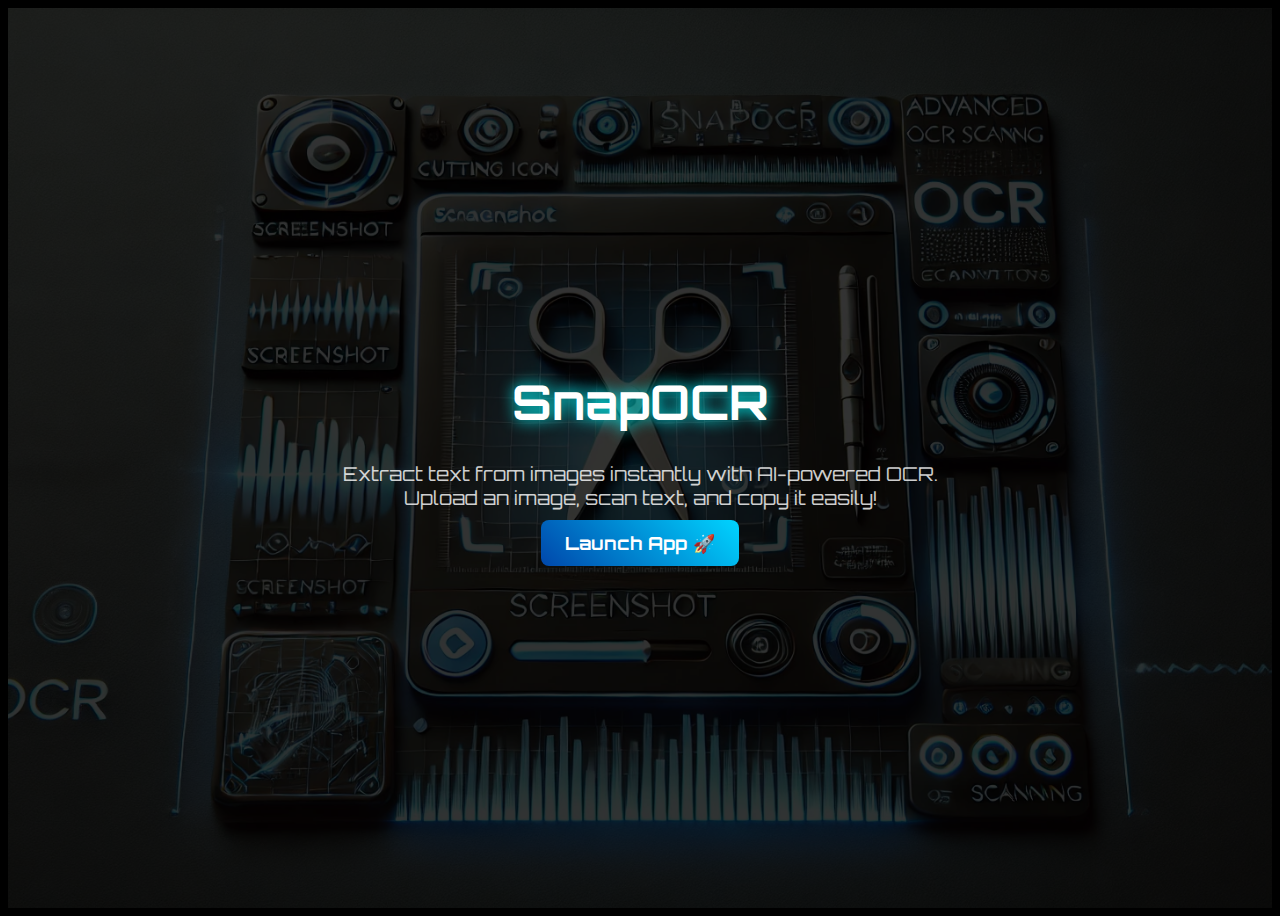
<file: index.html>
<!DOCTYPE html>
<html lang="en">
<head>
    <meta charset="UTF-8">
    <meta name="viewport" content="width=device-width, initial-scale=1.0">
    <title>SnapOCR</title>
    <link href="https://fonts.googleapis.com/css2?family=Orbitron:wght@400;700&display=swap" rel="stylesheet">
    <style>
        body {
            background-color: #000;
            color: #fff;
            font-family: 'Orbitron', sans-serif;
            text-align: center;
            display: flex;
            flex-direction: column;
            align-items: center;
            justify-content: center;
            height: 100vh;
            overflow: hidden;
            position: relative;
        }

        
        .glow-bg {
    position: absolute;
    width: 100%;
    height: 100%;
    background: url('logo.png') center/cover no-repeat;
    opacity: 0.2;/* 80% opacity */
    z-index: -1;
}


        @keyframes glow {
            0% { opacity: 0.4; }
            100% { opacity: 0.7; }
        }

        .logo {
    width: 120px;  /* Adjust size as needed */
    height: auto;
    display: block;
    margin: 0 auto;
    border-radius: 10px; /* Optional: rounded corners */
    box-shadow: 0 0 15px rgba(0, 212, 255, 0.8);
}


        @keyframes pulse {
            0% { box-shadow: 0 0 10px cyan; }
            100% { box-shadow: 0 0 25px cyan; }
        }

        h1 {
            font-size: 3rem;
            margin: 20px 0;
            text-shadow: 0 0 15px cyan;
        }

        p {
            font-size: 1.2rem;
            max-width: 600px;
            margin: 10px auto;
            opacity: 0.8;
        }

        .launch-btn {
    display: inline-block;
    background: linear-gradient(45deg, #0047AB, #00d4ff);
    padding: 12px 24px;
    font-size: 18px;
    font-weight: bold;
    color: white;
    border-radius: 8px;
    text-decoration: none;
    transition: transform 0.3s ease, box-shadow 0.3s ease;
    position: relative;
    z-index: 10;
}

.launch-btn:hover {
    transform: scale(1.1);
    box-shadow: 0 0 15px rgba(0, 212, 255, 0.8);
}

    </style>
</head>
<body>
    <div class="glow-bg"></div>
    <div class="logo"></div>
    <h1>SnapOCR</h1>
    <p>Extract text from images instantly with AI-powered OCR. Upload an image, scan text, and copy it easily!</p>
    <a href="https://snapocr.streamlit.app/" target="_blank" class="launch-btn">Launch App 🚀</a>
</body>
</html>
</file>
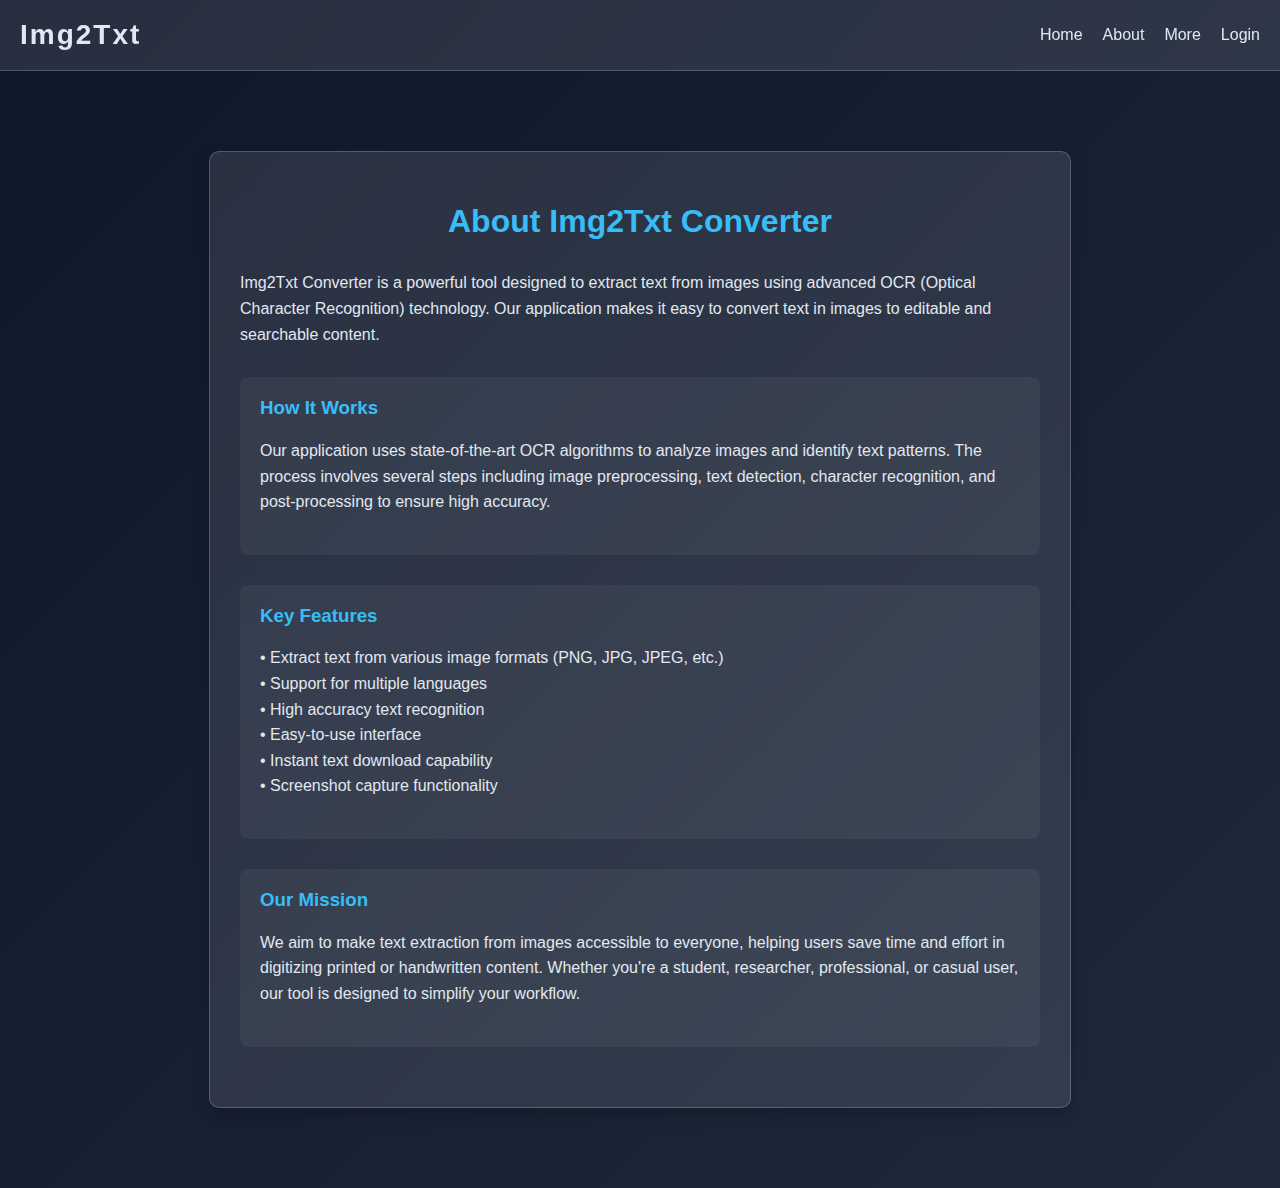
<file: about.html>
<!DOCTYPE html>
<html lang="en">
<head>
    <meta charset="UTF-8">
    <meta name="viewport" content="width=device-width, initial-scale=1.0">
    <title>About - Img2Txt Converter</title>
    <style>
        body {
            font-family: 'Poppins', sans-serif;
            margin: 0;
            padding: 0;
            text-align: center;
            background: linear-gradient(135deg, #0f172a, #1e293b);
            color: #e2e8f0;
        }
        .navbar {
            display: flex;
            justify-content: space-between;
            align-items: center;
            padding: 0 20px;
            height: 70px;
            background: rgba(255, 255, 255, 0.1);
            backdrop-filter: blur(10px);
            border-bottom: 1px solid rgba(255, 255, 255, 0.2);
        }
        .logo {
            color: #e2e8f0;
            font-size: 28px;
            font-weight: bold;
            letter-spacing: 2px;
        }
        .nav-links {
            display: flex;
            gap: 20px;
        }
        .nav-links a {
            color: #e2e8f0;
            text-decoration: none;
            font-size: 16px;
            transition: color 0.3s;
        }
        .nav-links a:hover {
            color: #38bdf8;
        }
        .container {
            max-width: 800px;
            margin: 80px auto;
            padding: 30px;
            background: rgba(255, 255, 255, 0.1);
            border-radius: 10px;
            box-shadow: 0 8px 16px rgba(0, 0, 0, 0.2);
            border: 1px solid rgba(255, 255, 255, 0.2);
        }
        h1 {
            color: #38bdf8;
            margin-bottom: 30px;
        }
        p {
            line-height: 1.6;
            margin-bottom: 20px;
            text-align: left;
        }
        .feature {
            margin: 30px 0;
            padding: 20px;
            background: rgba(255, 255, 255, 0.05);
            border-radius: 8px;
            text-align: left;
        }
        .feature h3 {
            color: #38bdf8;
            margin-top: 0;
        }
    </style>
</head>
<body>
    <div class="navbar">
        <div class="logo">Img2Txt</div>
        <div class="nav-links">
            <a href="1.html">Home</a>
            <a href="about.html">About</a>
            <a href="more.html">More</a>
            <a href="login.html">Login</a>
        </div>
    </div>
    <div class="container">
        <h1>About Img2Txt Converter</h1>
        <p>
            Img2Txt Converter is a powerful tool designed to extract text from images using advanced OCR (Optical Character Recognition) technology. Our application makes it easy to convert text in images to editable and searchable content.
        </p>
        
        <div class="feature">
            <h3>How It Works</h3>
            <p>
                Our application uses state-of-the-art OCR algorithms to analyze images and identify text patterns. The process involves several steps including image preprocessing, text detection, character recognition, and post-processing to ensure high accuracy.
            </p>
        </div>
        
        <div class="feature">
            <h3>Key Features</h3>
            <p>
                • Extract text from various image formats (PNG, JPG, JPEG, etc.)<br>
                • Support for multiple languages<br>
                • High accuracy text recognition<br>
                • Easy-to-use interface<br>
                • Instant text download capability<br>
                • Screenshot capture functionality
            </p>
        </div>
        
        <div class="feature">
            <h3>Our Mission</h3>
            <p>
                We aim to make text extraction from images accessible to everyone, helping users save time and effort in digitizing printed or handwritten content. Whether you're a student, researcher, professional, or casual user, our tool is designed to simplify your workflow.
            </p>
        </div>
    </div>
</body>
</html>
</file>
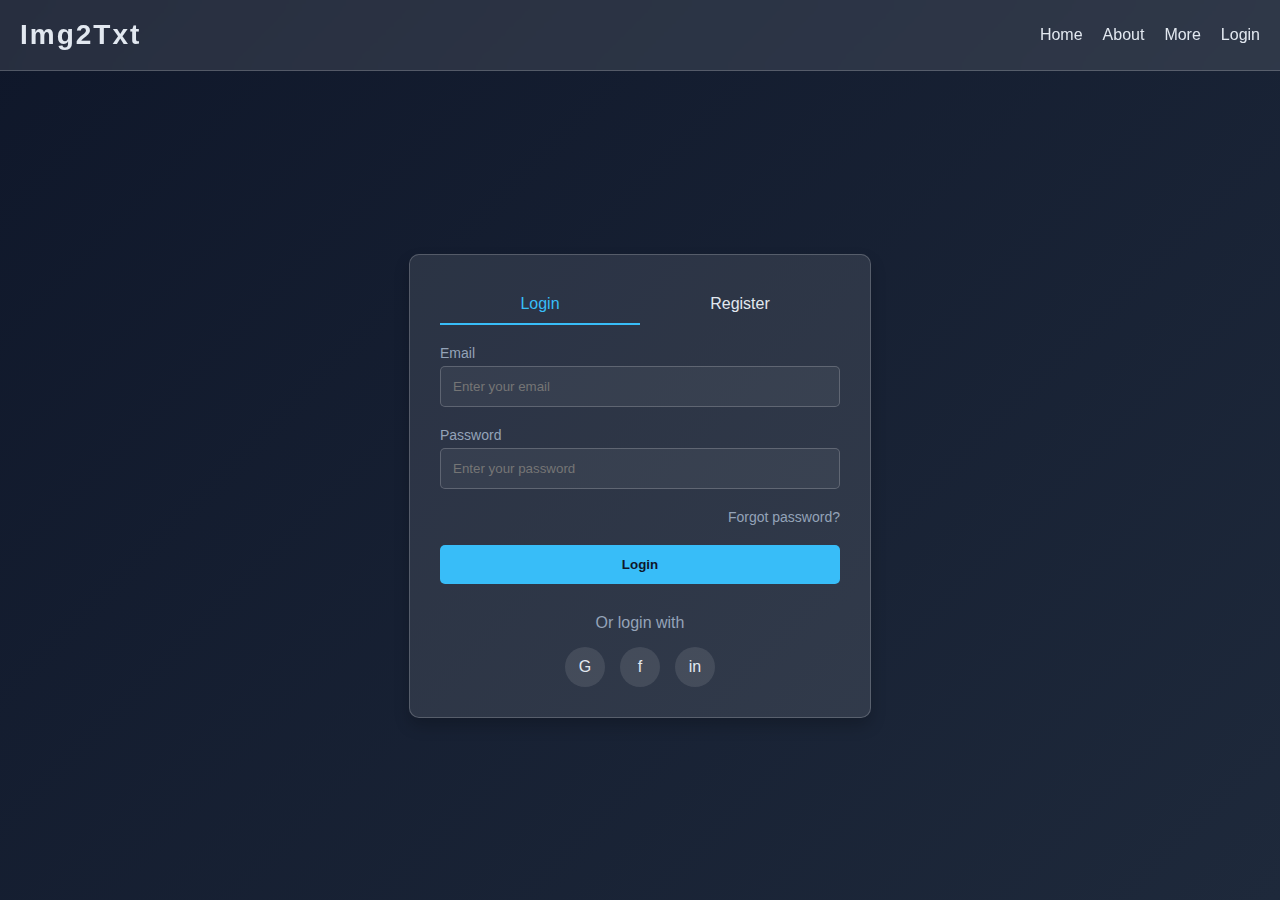
<file: login.html>
<!DOCTYPE html>
<html lang="en">
<head>
    <meta charset="UTF-8">
    <meta name="viewport" content="width=device-width, initial-scale=1.0">
    <title>Login - Img2Txt Converter</title>
    <style>
        body {
            font-family: 'Poppins', sans-serif;
            margin: 0;
            padding: 0;
            text-align: center;
            background: linear-gradient(135deg, #0f172a, #1e293b);
            color: #e2e8f0;
            height: 100vh;
            display: flex;
            flex-direction: column;
        }
        .navbar {
            display: flex;
            justify-content: space-between;
            align-items: center;
            padding: 0 20px;
            height: 70px;
            background: rgba(255, 255, 255, 0.1);
            backdrop-filter: blur(10px);
            border-bottom: 1px solid rgba(255, 255, 255, 0.2);
        }
        .logo {
            color: #e2e8f0;
            font-size: 28px;
            font-weight: bold;
            letter-spacing: 2px;
        }
        .nav-links {
            display: flex;
            gap: 20px;
        }
        .nav-links a {
            color: #e2e8f0;
            text-decoration: none;
            font-size: 16px;
            transition: color 0.3s;
        }
        .nav-links a:hover {
            color: #38bdf8;
        }
        .auth-container {
            flex: 1;
            display: flex;
            justify-content: center;
            align-items: center;
        }
        .auth-card {
            width: 400px;
            background: rgba(255, 255, 255, 0.1);
            border-radius: 10px;
            box-shadow: 0 8px 16px rgba(0, 0, 0, 0.2);
            border: 1px solid rgba(255, 255, 255, 0.2);
            padding: 30px;
        }
        .tabs {
            display: flex;
            margin-bottom: 20px;
        }
        .tab {
            flex: 1;
            padding: 10px;
            cursor: pointer;
            border-bottom: 2px solid transparent;
            transition: all 0.3s;
        }
        .tab.active {
            border-bottom: 2px solid #38bdf8;
            color: #38bdf8;
        }
        .form-group {
            margin-bottom: 20px;
            text-align: left;
        }
        .form-group label {
            display: block;
            margin-bottom: 5px;
            font-size: 14px;
            color: #94a3b8;
        }
        .form-group input {
            width: 100%;
            padding: 12px;
            border-radius: 5px;
            border: 1px solid rgba(255, 255, 255, 0.2);
            background: rgba(255, 255, 255, 0.05);
            color: #e2e8f0;
            box-sizing: border-box;
        }
        .form-group input:focus {
            outline: none;
            border-color: #38bdf8;
        }
        .forgot-password {
            text-align: right;
            font-size: 14px;
            margin-bottom: 20px;
        }
        .forgot-password a {
            color: #94a3b8;
            text-decoration: none;
        }
        .forgot-password a:hover {
            color: #38bdf8;
        }
        .submit-btn {
            width: 100%;
            padding: 12px;
            background: #38bdf8;
            color: #0f172a;
            border: none;
            border-radius: 5px;
            font-weight: bold;
            cursor: pointer;
            transition: background 0.3s;
        }
        .submit-btn:hover {
            background: #0ea5e9;
        }
        .social-login {
            margin-top: 30px;
        }
        .social-login p {
            color: #94a3b8;
            margin-bottom: 15px;
        }
        .social-icons {
            display: flex;
            justify-content: center;
            gap: 15px;
        }
        .social-icon {
            width: 40px;
            height: 40px;
            border-radius: 50%;
            background: rgba(255, 255, 255, 0.1);
            display: flex;
            align-items: center;
            justify-content: center;
            cursor: pointer;
            transition: background 0.3s;
        }
        .social-icon:hover {
            background: rgba(255, 255, 255, 0.2);
        }
        .form-container {
            display: none;
        }
        .form-container.active {
            display: block;
        }
    </style>
</head>
<body>
    <div class="navbar">
        <div class="logo">Img2Txt</div>
        <div class="nav-links">
            <a href="1.html">Home</a>
            <a href="about.html">About</a>
            <a href="more.html">More</a>
            <a href="login.html">Login</a>
        </div>
    </div>
    
    <div class="auth-container">
        <div class="auth-card">
            <div class="tabs">
                <div class="tab active" onclick="switchTab('login')">Login</div>
                <div class="tab" onclick="switchTab('register')">Register</div>
            </div>
            
            <div id="login-form" class="form-container active">
                <div class="form-group">
                    <label for="login-email">Email</label>
                    <input type="email" id="login-email" placeholder="Enter your email">
                </div>
                <div class="form-group">
                    <label for="login-password">Password</label>
                    <input type="password" id="login-password" placeholder="Enter your password">
                </div>
                <div class="forgot-password">
                    <a href="#">Forgot password?</a>
                </div>
                <button class="submit-btn" onclick="login()">Login</button>
                
                <div class="social-login">
                    <p>Or login with</p>
                    <div class="social-icons">
                        <div class="social-icon">G</div>
                        <div class="social-icon">f</div>
                        <div class="social-icon">in</div>
                    </div>
                </div>
            </div>
            
            <div id="register-form" class="form-container">
                <div class="form-group">
                    <label for="register-name">Full Name</label>
                    <input type="text" id="register-name" placeholder="Enter your full name">
                </div>
                <div class="form-group">
                    <label for="register-email">Email</label>
                    <input type="email" id="register-email" placeholder="Enter your email">
                </div>
                <div class="form-group">
                    <label for="register-password">Password</label>
                    <input type="password" id="register-password" placeholder="Create a password">
                </div>
                <div class="form-group">
                    <label for="register-confirm-password">Confirm Password</label>
                    <input type="password" id="register-confirm-password" placeholder="Confirm your password">
                </div>
                <button class="submit-btn" onclick="register()">Create Account</button>
            </div>
        </div>
    </div>
    
    <script>
        function switchTab(tab) {
            // Remove active class from all tabs and forms
            document.querySelectorAll('.tab').forEach(item => {
                item.classList.remove('active');
            });
            document.querySelectorAll('.form-container').forEach(item => {
                item.classList.remove('active');
            });
            
            // Add active class to selected tab and form
            if (tab === 'login') {
                document.querySelector('.tab:nth-child(1)').classList.add('active');
                document.getElementById('login-form').classList.add('active');
            } else {
                document.querySelector('.tab:nth-child(2)').classList.add('active');
                document.getElementById('register-form').classList.add('active');
            }
        }
        
        function login() {
            const email = document.getElementById('login-email').value;
            const password = document.getElementById('login-password').value;
            
            if (!email || !password) {
                alert('Please fill in all fields');
                return;
            }
            
            // Here you would typically send the data to your server
            alert('Login successful! (This is a demo)');
            window.location.href = '1.html';
        }
        
        function register() {
            const name = document.getElementById('register-name').value;
            const email = document.getElementById('register-email').value;
            const password = document.getElementById('register-password').value;
            const confirmPassword = document.getElementById('register-confirm-password').value;
            
            if (!name || !email || !password || !confirmPassword) {
                alert('Please fill in all fields');
                return;
            }
            
            if (password !== confirmPassword) {
                alert('Passwords do not match');
                return;
            }
            
            // Here you would typically send the data to your server
            alert('Registration successful! (This is a demo)');
            switchTab('login');
        }
    </script>
</body>
</html>
</file>
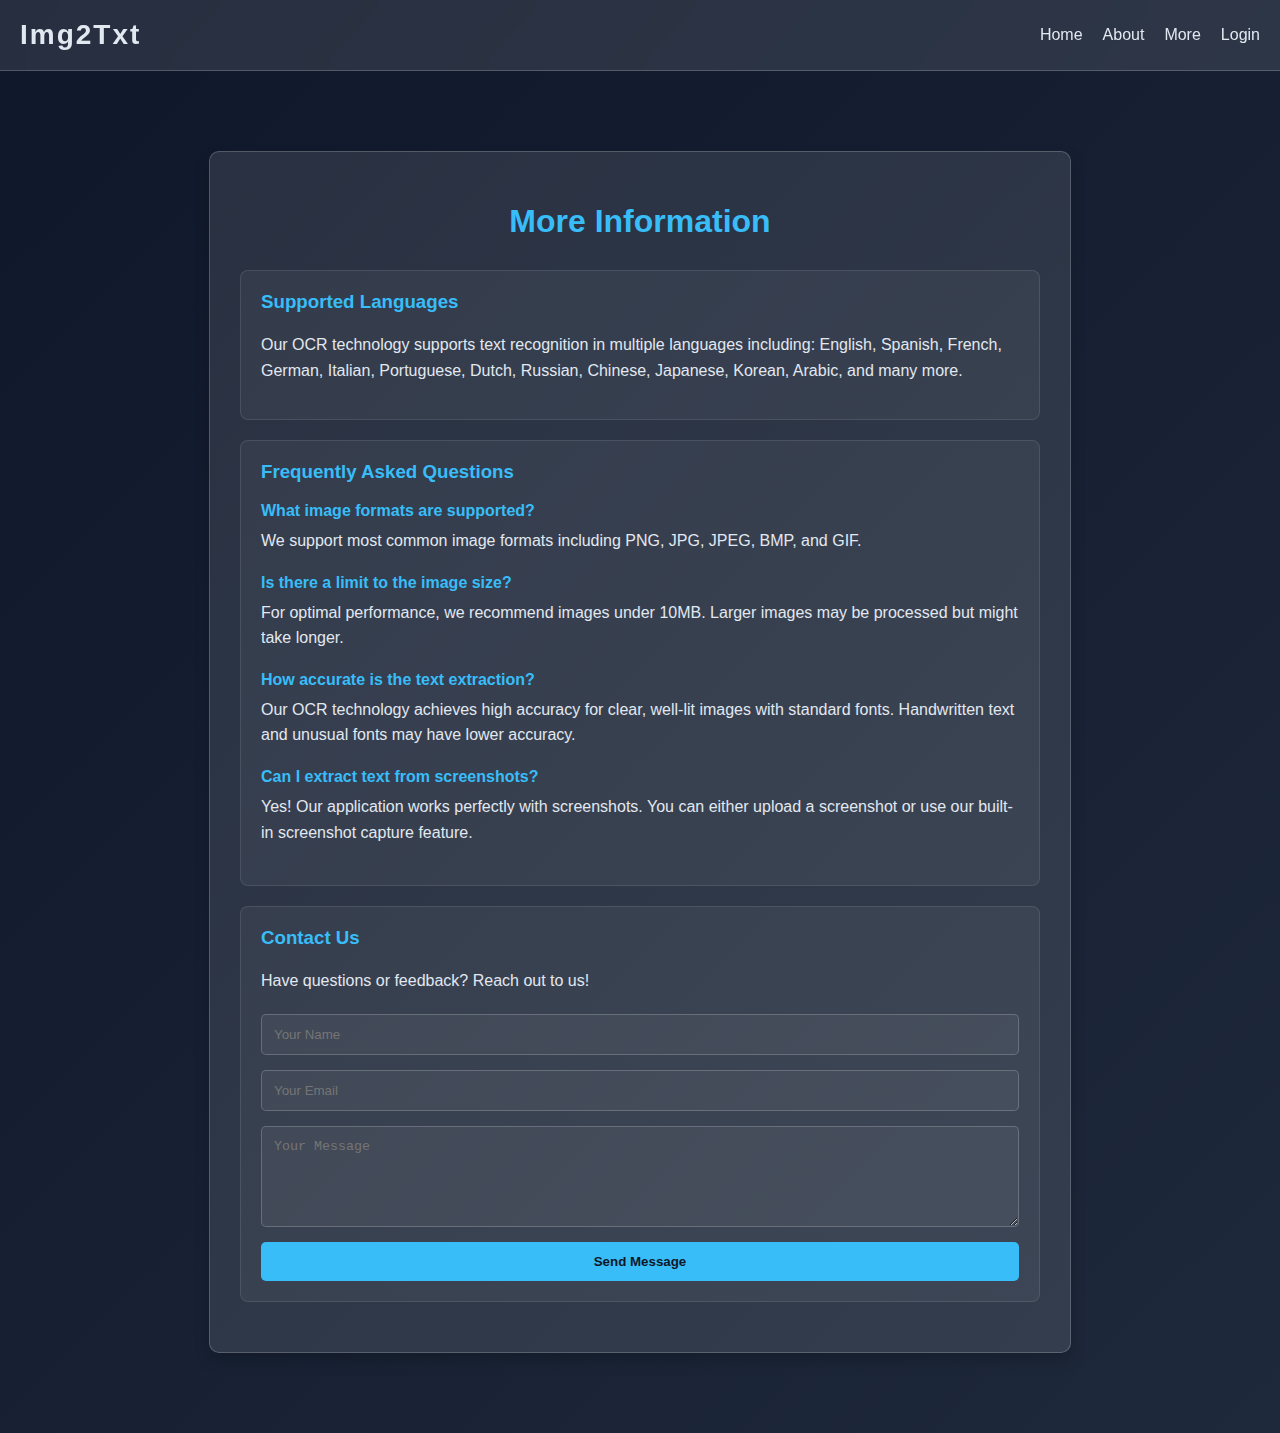
<file: more.html>
<!DOCTYPE html>
<html lang="en">
<head>
    <meta charset="UTF-8">
    <meta name="viewport" content="width=device-width, initial-scale=1.0">
    <title>More - Img2Txt Converter</title>
    <style>
        body {
            font-family: 'Poppins', sans-serif;
            margin: 0;
            padding: 0;
            text-align: center;
            background: linear-gradient(135deg, #0f172a, #1e293b);
            color: #e2e8f0;
        }
        .navbar {
            display: flex;
            justify-content: space-between;
            align-items: center;
            padding: 0 20px;
            height: 70px;
            background: rgba(255, 255, 255, 0.1);
            backdrop-filter: blur(10px);
            border-bottom: 1px solid rgba(255, 255, 255, 0.2);
        }
        .logo {
            color: #e2e8f0;
            font-size: 28px;
            font-weight: bold;
            letter-spacing: 2px;
        }
        .nav-links {
            display: flex;
            gap: 20px;
        }
        .nav-links a {
            color: #e2e8f0;
            text-decoration: none;
            font-size: 16px;
            transition: color 0.3s;
        }
        .nav-links a:hover {
            color: #38bdf8;
        }
        .container {
            max-width: 800px;
            margin: 80px auto;
            padding: 30px;
            background: rgba(255, 255, 255, 0.1);
            border-radius: 10px;
            box-shadow: 0 8px 16px rgba(0, 0, 0, 0.2);
            border: 1px solid rgba(255, 255, 255, 0.2);
        }
        h1 {
            color: #38bdf8;
            margin-bottom: 30px;
        }
        .card {
            background: rgba(255, 255, 255, 0.05);
            border-radius: 8px;
            padding: 20px;
            margin: 20px 0;
            text-align: left;
            border: 1px solid rgba(255, 255, 255, 0.1);
        }
        .card h3 {
            color: #38bdf8;
            margin-top: 0;
        }
        .card p {
            line-height: 1.6;
        }
        .faq-item {
            margin-bottom: 20px;
            text-align: left;
        }
        .faq-question {
            font-weight: bold;
            color: #38bdf8;
            margin-bottom: 8px;
        }
        .faq-answer {
            line-height: 1.6;
        }
        .contact-form {
            display: flex;
            flex-direction: column;
            gap: 15px;
            margin-top: 20px;
        }
        .contact-form input, 
        .contact-form textarea {
            padding: 12px;
            border-radius: 5px;
            border: 1px solid rgba(255, 255, 255, 0.2);
            background: rgba(255, 255, 255, 0.05);
            color: #e2e8f0;
        }
        .contact-form button {
            padding: 12px;
            background: #38bdf8;
            color: #0f172a;
            border: none;
            border-radius: 5px;
            font-weight: bold;
            cursor: pointer;
            transition: background 0.3s;
        }
        .contact-form button:hover {
            background: #0ea5e9;
        }
    </style>
</head>
<body>
    <div class="navbar">
        <div class="logo">Img2Txt</div>
        <div class="nav-links">
            <a href="1.html">Home</a>
            <a href="about.html">About</a>
            <a href="more.html">More</a>
            <a href="login.html">Login</a>
        </div>
    </div>
    <div class="container">
        <h1>More Information</h1>
        
        <div class="card">
            <h3>Supported Languages</h3>
            <p>
                Our OCR technology supports text recognition in multiple languages including:
                English, Spanish, French, German, Italian, Portuguese, Dutch, Russian, Chinese, Japanese, Korean, Arabic, and many more.
            </p>
        </div>
        
        <div class="card">
            <h3>Frequently Asked Questions</h3>
            
            <div class="faq-item">
                <div class="faq-question">What image formats are supported?</div>
                <div class="faq-answer">
                    We support most common image formats including PNG, JPG, JPEG, BMP, and GIF.
                </div>
            </div>
            
            <div class="faq-item">
                <div class="faq-question">Is there a limit to the image size?</div>
                <div class="faq-answer">
                    For optimal performance, we recommend images under 10MB. Larger images may be processed but might take longer.
                </div>
            </div>
            
            <div class="faq-item">
                <div class="faq-question">How accurate is the text extraction?</div>
                <div class="faq-answer">
                    Our OCR technology achieves high accuracy for clear, well-lit images with standard fonts. Handwritten text and unusual fonts may have lower accuracy.
                </div>
            </div>
            
            <div class="faq-item">
                <div class="faq-question">Can I extract text from screenshots?</div>
                <div class="faq-answer">
                    Yes! Our application works perfectly with screenshots. You can either upload a screenshot or use our built-in screenshot capture feature.
                </div>
            </div>
        </div>
        
        <div class="card">
            <h3>Contact Us</h3>
            <p>Have questions or feedback? Reach out to us!</p>
            
            <form class="contact-form">
                <input type="text" placeholder="Your Name" required>
                <input type="email" placeholder="Your Email" required>
                <textarea rows="5" placeholder="Your Message" required></textarea>
                <button type="submit">Send Message</button>
            </form>
        </div>
    </div>
    
    <script>
        document.querySelector('.contact-form').addEventListener('submit', function(e) {
            e.preventDefault();
            alert('Thank you for your message! We will get back to you soon.');
            this.reset();
        });
    </script>
</body>
</html>
</file>
